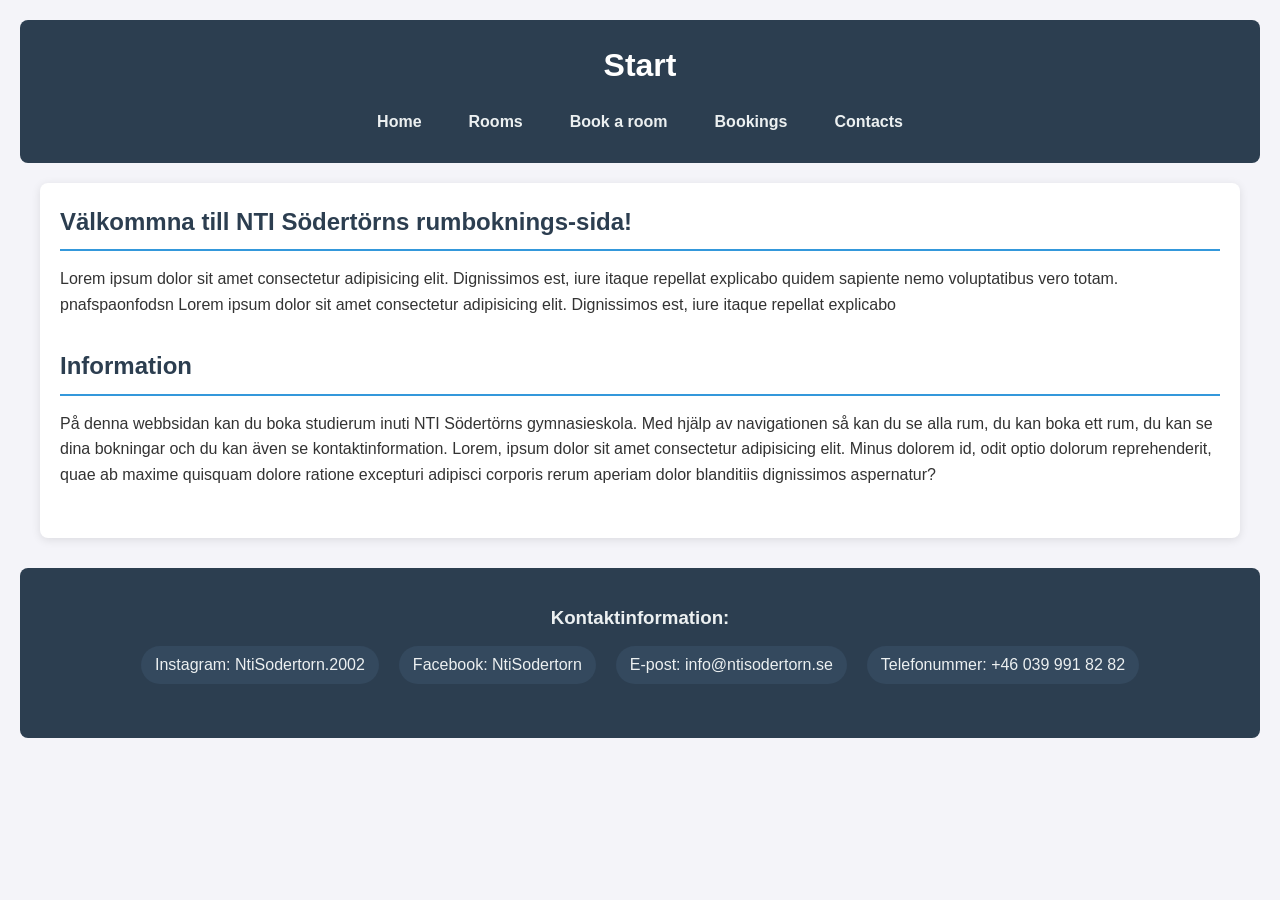
<file: index.html>
<!DOCTYPE html>
<html lang="sv">

<head>
    <meta charset="UTF-8">
    <meta name="viewport" content="width=device-width, initial-scale=1.0">
    <title>Home</title>
    <link rel="stylesheet" href="styles.css">
</head>

<body>
    <header>
        <h1>Start</h1>
        <nav>
            <a href="index.html">Home</a>
            <a href="rooms.html">Rooms</a>
            <a href="book.html">Book a room</a>
            <a href="bookings.html">Bookings</a>
            <a href="contacts.html">Contacts</a>
        </nav>
    </header>
    <main>
        <article class="welcome-article">
            <h2>Välkommna till NTI Södertörns rumboknings-sida!</h2>
            <p> Lorem ipsum dolor sit amet consectetur adipisicing elit. Dignissimos est, iure itaque repellat explicabo
                quidem sapiente nemo voluptatibus vero totam. pnafspaonfodsn Lorem ipsum dolor sit amet consectetur
                adipisicing elit. Dignissimos est, iure itaque repellat explicabo
            </p>
        </article>
        <article class="info-article">
            <h2>Information</h2>
            <p>
                På denna webbsidan kan du boka studierum inuti NTI Södertörns gymnasieskola. Med hjälp av navigationen
                så kan du se alla rum, du kan boka ett rum, du kan se dina bokningar och du kan även se
                kontaktinformation. Lorem, ipsum dolor sit amet consectetur adipisicing elit. Minus dolorem id, odit
                optio dolorum reprehenderit, quae ab maxime quisquam dolore ratione excepturi adipisci corporis rerum
                aperiam dolor blanditiis dignissimos aspernatur?
            </p>
        </article>
    </main>
    <footer>
        <h3>Kontaktinformation:</h3>
        <section class="contact-info">
            <p class="contact-item">Instagram: NtiSodertorn.2002</p>
            <p class="contact-item">Facebook: NtiSodertorn</p>
            <p class="contact-item">E-post: info@ntisodertorn.se</p>
            <p class="contact-item">Telefonummer: +46 039 991 82 82</p>
        </section>
    </footer>
</body>

</html>
</file>
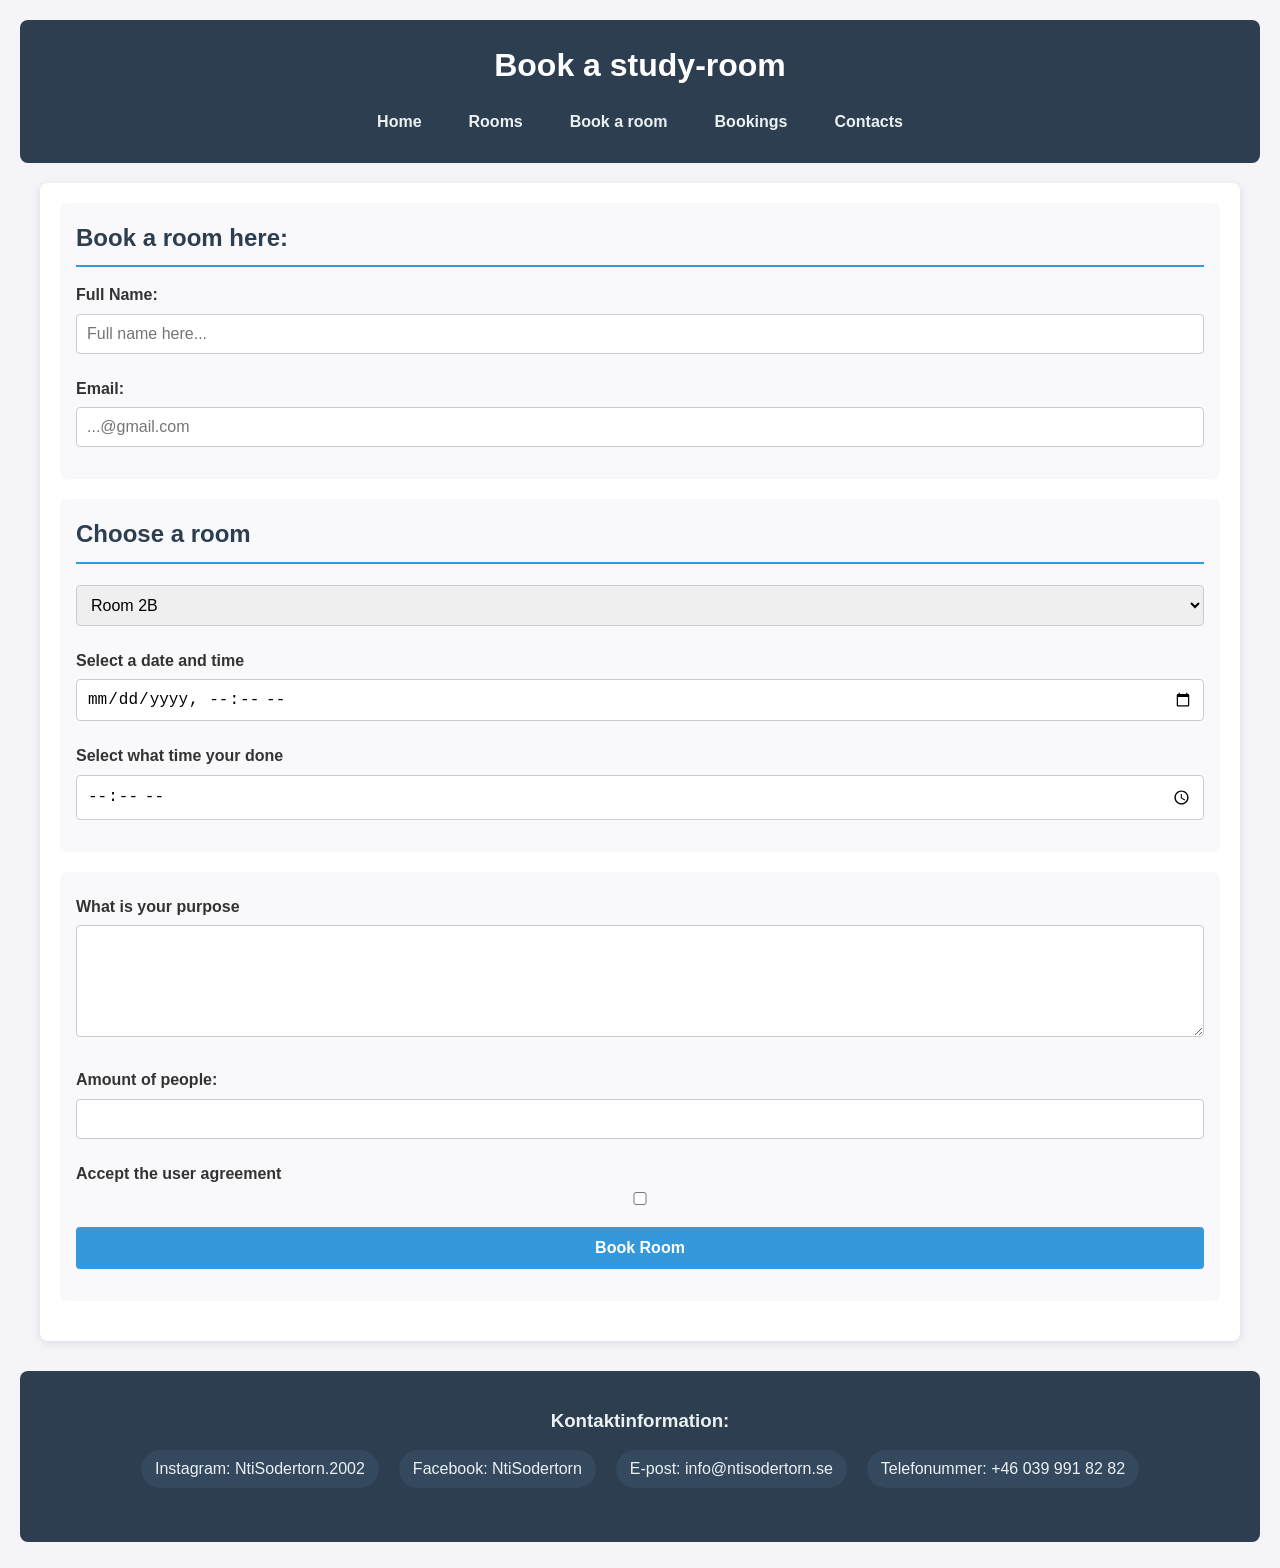
<file: book.html>
<!DOCTYPE html>
<html lang="sv">

<head>
    <meta charset="UTF-8">
    <meta name="viewport" content="width=device-width, initial-scale=1.0">
    <title>Book</title>
    <link rel="stylesheet" href="styles.css">
</head>

<body>
    <header>
        <h1>Book a study-room</h1>
        <nav>
            <a href="index.html">Home</a>
            <a href="rooms.html">Rooms</a>
            <a href="book.html">Book a room</a>
            <a href="bookings.html">Bookings</a>
            <a href="contacts.html">Contacts</a>
        </nav>
    </header>
    <main>
        <article class="book-form-group">
            <h2>Book a room here:</h2>
            <label for="Name">Full Name:</label>
            <input required name="Name" type="text" placeholder="Full name here..." id="Name">
            <label for="Epost">Email:</label>
            <input required name="Epost" type="email" placeholder="...@gmail.com" id="Epost">
        </article>
        <section class="book-form-group">
            <h2>Choose a room</h2>
            <select id="roomSelect">
                <option value="Room2B">Room 2B</option>
                <option value="Room5R">Room 5R</option>
                <option value="Room10F">Room 10F</option>
            </select>

            <label for="date">Select a date and time</label>
            <input name="date" type="datetime-local" id="date">

            <label for="TimeDone">Select what time your done</label>
            <input name="TimeDone" type="time" id="TimeDone">
        </section>
        <section class="book-form-group">
            <label for="Purpose">What is your purpose</label>
            <textarea name="Purpose" rows="5" cols="30" id="Purpose"></textarea>
            <label for="People">Amount of people:</label>
            <input name="People" type="number" min="1" max="5" id="People">
            <br>
            <label for="checkbox">Accept the user agreement</label>
            <input name="checkbox" type="checkbox" id="checkbox">
            <br>
            <input type="submit" value="Book Room">
        </section>
    </main>
    <footer>
        <h3>Kontaktinformation:</h3>
        <section class="contact-info">
            <p class="contact-item">Instagram: NtiSodertorn.2002</p>
            <p class="contact-item">Facebook: NtiSodertorn</p>
            <p class="contact-item">E-post: info@ntisodertorn.se</p>
            <p class="contact-item">Telefonummer: +46 039 991 82 82</p>
        </section>
    </footer>
    
</body>

</html>
</file>
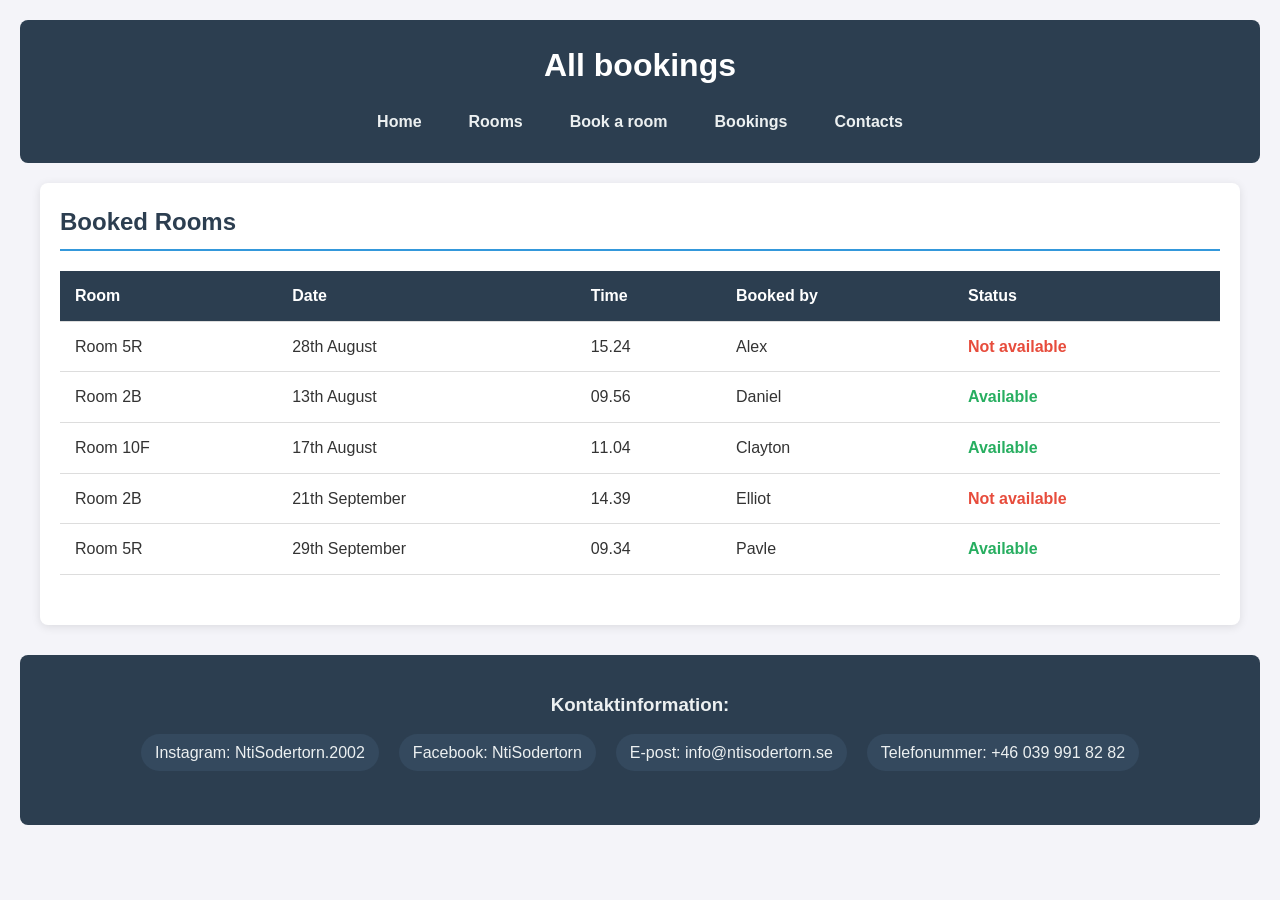
<file: bookings.html>
<!DOCTYPE html>
<html lang="sv">

<head>
    <meta charset="UTF-8">
    <meta name="viewport" content="width=device-width, initial-scale=1.0">
    <title>Bookings</title>
    <link rel="stylesheet" href="styles.css">
</head>

<body>
    <header>
        <h1>All bookings</h1>
        <nav>
            <a href="index.html">Home</a>
            <a href="rooms.html">Rooms</a>
            <a href="book.html">Book a room</a>
            <a href="bookings.html">Bookings</a>
            <a href="contacts.html">Contacts</a>
        </nav>
    </header>
    <main>
        <article>
            <h2>Booked Rooms</h2>
            <table>
                <thead>
                    <tr>
                        <th>Room</th>
                        <th>Date</th>
                        <th>Time</th>
                        <th>Booked by</th>
                        <th>Status</th>
                    </tr>
                </thead>
                <tbody>
                    <tr>
                        <td data-label="Room">Room 5R</td>
                        <td data-label="Date">28th August</td>
                        <td data-label="Time">15.24</td>
                        <td data-label="Booked by">Alex</td>
                        <td data-label="Status" class="booking-status-unavailable">Not available</td>
                    </tr>
                    <tr>
                        <td data-label="Room">Room 2B</td>
                        <td data-label="Date">13th August</td>
                        <td data-label="Time">09.56</td>
                        <td data-label="Booked by">Daniel</td>
                        <td data-label="Status" class="booking-status-available">Available</td>
                    </tr>
                    <tr>
                        <td data-label="Room">Room 10F</td>
                        <td data-label="Date">17th August</td>
                        <td data-label="Time">11.04</td>
                        <td data-label="Booked by">Clayton</td>
                        <td data-label="Status" class="booking-status-available">Available</td>
                    </tr>
                    <tr>
                        <td data-label="Room">Room 2B</td>
                        <td data-label="Date">21th September</td>
                        <td data-label="Time">14.39</td>
                        <td data-label="Booked by">Elliot</td>
                        <td data-label="Status" class="booking-status-unavailable">Not available</td>
                    </tr>
                    <tr>
                        <td data-label="Room">Room 5R</td>
                        <td data-label="Date">29th September</td>
                        <td data-label="Time">09.34</td>
                        <td data-label="Booked by">Pavle</td>
                        <td data-label="Status" class="booking-status-available">Available</td>
                    </tr>
                </tbody>
            </table>
        </article>
    </main>
    <footer>
        <h3>Kontaktinformation:</h3>
        <section class="contact-info">
            <p class="contact-item">Instagram: NtiSodertorn.2002</p>
            <p class="contact-item">Facebook: NtiSodertorn</p>
            <p class="contact-item">E-post: info@ntisodertorn.se</p>
            <p class="contact-item">Telefonummer: +46 039 991 82 82</p>
        </section>
    </footer>
</body>

</html>
</file>
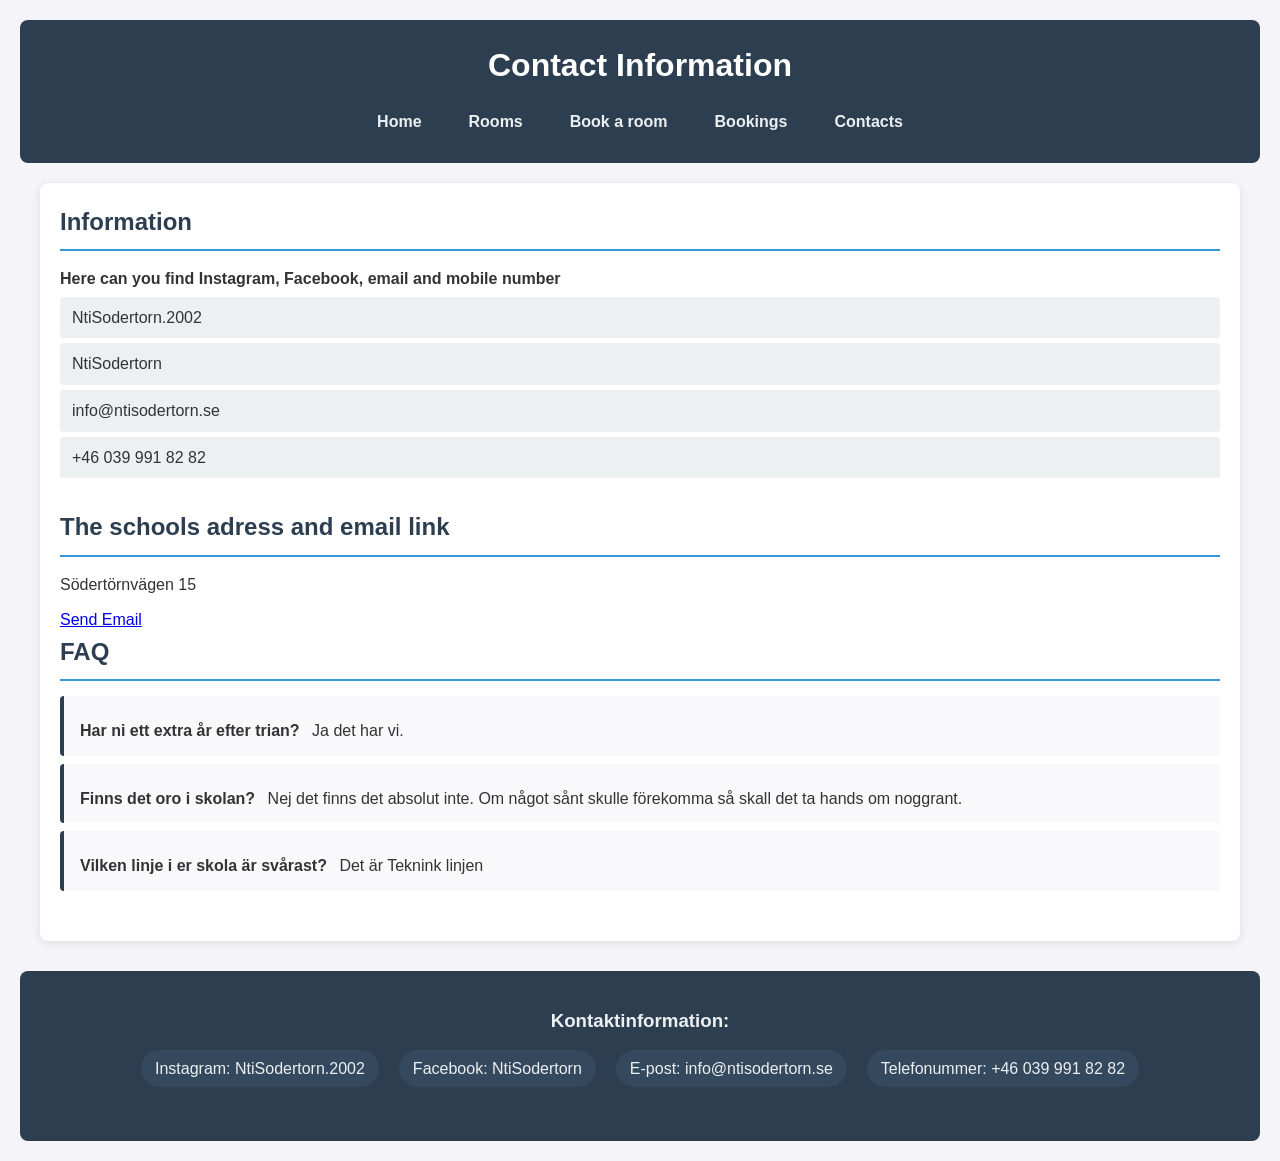
<file: contacts.html>
<!DOCTYPE html>
<html lang="sv">

<head>
    <meta charset="UTF-8">
    <meta name="viewport" content="width=device-width, initial-scale=1.0">
    <title>Contacts</title>
    <link rel="stylesheet" href="styles.css">
</head>

<body>
    <header>
        <h1>Contact Information</h1>
        <nav>
            <a href="index.html">Home</a>
            <a href="rooms.html">Rooms</a>
            <a href="book.html">Book a room</a>
            <a href="bookings.html">Bookings</a>
            <a href="contacts.html">Contacts</a>
        </nav>
    </header>
    <main>
        <article>
            <h2>Information</h2>
            <label>Here can you find Instagram, Facebook, email and mobile number</label>
            <ul class="contact-list">
                <li class="contact-list-item">NtiSodertorn.2002</li>
                <li class="contact-list-item">NtiSodertorn</li>
                <li class="contact-list-item">info@ntisodertorn.se</li>
                <li class="contact-list-item">+46 039 991 82 82</li>
            </ul>
        </article>
        <section>
            <h2>The schools adress and email link</h2>
            <p>Södertörnvägen 15</p>
            <a href="mailto:info@ntisodertorn.se">Send Email</a>

            <h2>FAQ</h2>
            <div class="faq-item">
                <b>Har ni ett extra år efter trian?</b>
                <p>Ja det har vi.</p>
            </div>
            <div class="faq-item">
                <b>Finns det oro i skolan?</b>
                <p>Nej det finns det absolut inte. Om något sånt skulle förekomma så skall det ta hands om
                    noggrant.</p>
            </div>
            <div class="faq-item">
                <b>Vilken linje i er skola är svårast?</b>
                <p>Det är Teknink linjen</p>
            </div>
        </section>
    </main>
    <footer>
        <h3>Kontaktinformation:</h3>
        <section class="contact-info">
            <p class="contact-item">Instagram: NtiSodertorn.2002</p>
            <p class="contact-item">Facebook: NtiSodertorn</p>
            <p class="contact-item">E-post: info@ntisodertorn.se</p>
            <p class="contact-item">Telefonummer: +46 039 991 82 82</p>
        </section>
    </footer>
</body>

</html>
</file>
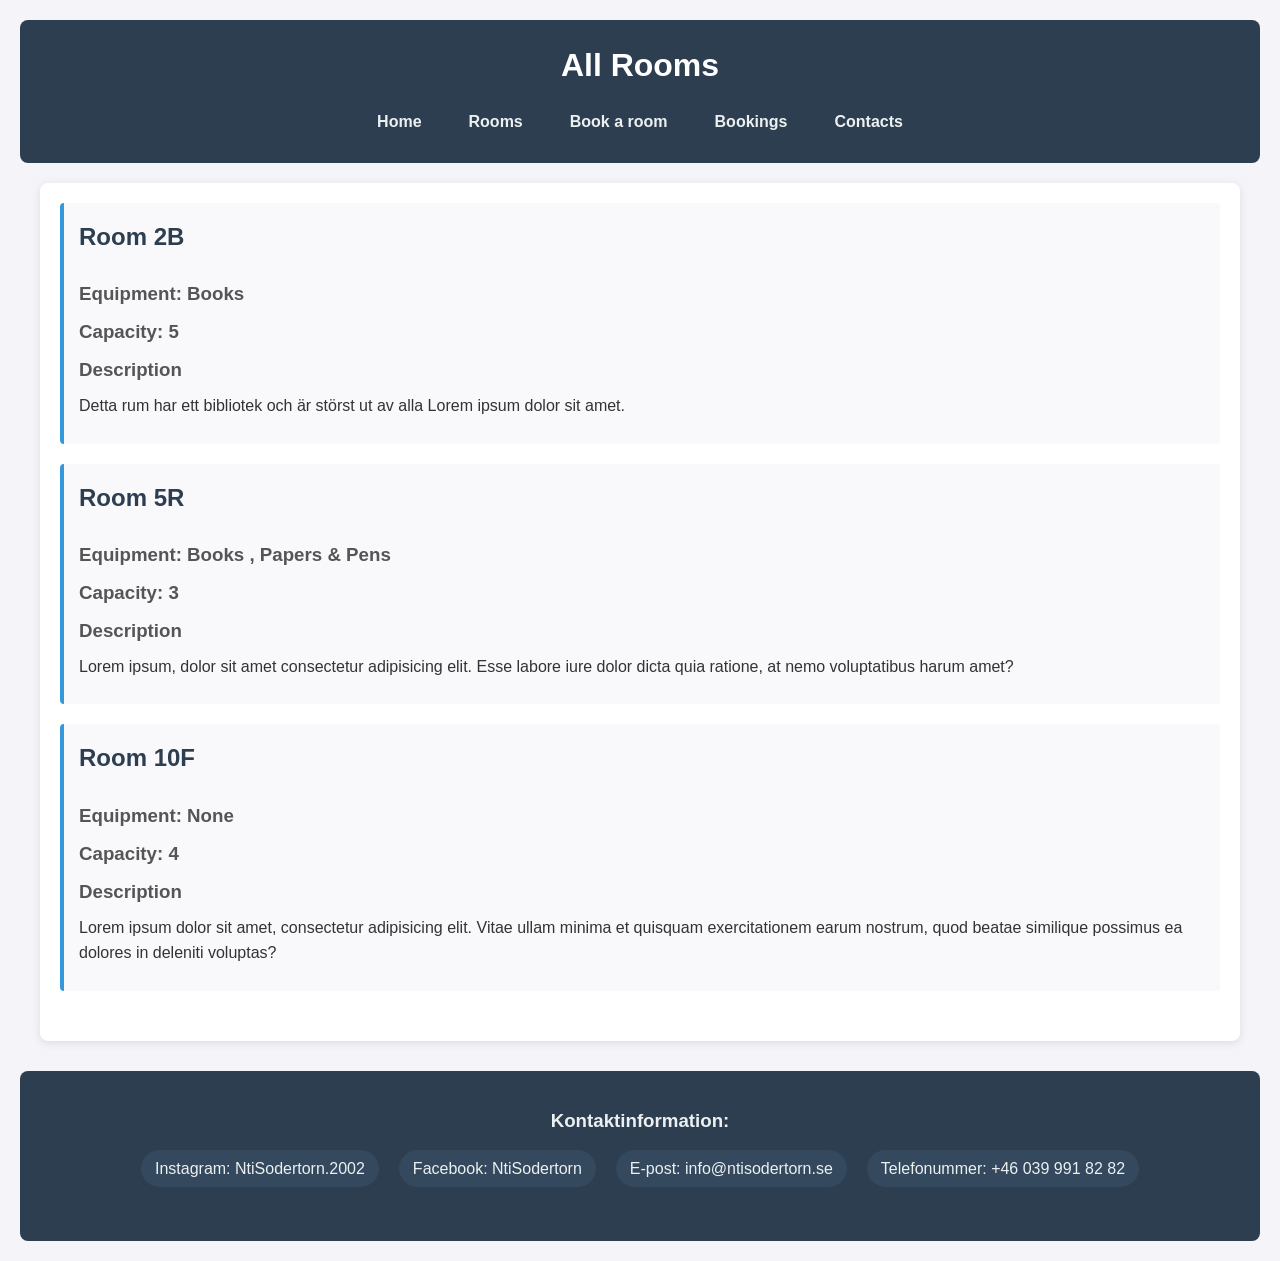
<file: rooms.html>
<!DOCTYPE html>
<html lang="sv">

<head>
    <meta charset="UTF-8">
    <meta name="viewport" content="width=device-width, initial-scale=1.0">
    <title>Rooms</title>
    <link rel="stylesheet" href="styles.css">
</head>

<body>
    <header>
        <h1>All Rooms</h1>
        <nav>
            <a href="index.html">Home</a>
            <a href="rooms.html">Rooms</a>
            <a href="book.html">Book a room</a>
            <a href="bookings.html">Bookings</a>
            <a href="contacts.html">Contacts</a>
        </nav>
    </header>
    <main>
        <section class="rooms-container">
            <article class="room-card">
                <h2>Room 2B</h2>
                <h3>Equipment: Books</h3>
                <h3>Capacity: 5</h3>
                <h3>Description</h3>
                <p>Detta rum har ett bibliotek och är störst ut av alla Lorem ipsum dolor sit amet. </p>
            </article>
            <article class="room-card">
                <h2>Room 5R</h2>
                <h3>Equipment: Books , Papers & Pens</h3>
                <h3>Capacity: 3</h3>
                <h3>Description</h3>
                <p>Lorem ipsum, dolor sit amet consectetur adipisicing elit. Esse labore iure dolor dicta quia ratione,
                    at nemo voluptatibus harum amet?</p>
            </article>
            <article class="room-card">
                <h2>Room 10F</h2>
                <h3>Equipment: None</h3>
                <h3>Capacity: 4</h3>
                <h3>Description</h3>
                <p>Lorem ipsum dolor sit amet, consectetur adipisicing elit. Vitae ullam minima et quisquam
                    exercitationem earum nostrum, quod beatae similique possimus ea dolores in deleniti voluptas?</p>
            </article>
        </section>
    </main>
    <footer>
        <h3>Kontaktinformation:</h3>
        <section class="contact-info">
            <p class="contact-item">Instagram: NtiSodertorn.2002</p>
            <p class="contact-item">Facebook: NtiSodertorn</p>
            <p class="contact-item">E-post: info@ntisodertorn.se</p>
            <p class="contact-item">Telefonummer: +46 039 991 82 82</p>
        </section>
    </footer>
</body>

</html>
</file>
<file: styles.css>
* {
    margin: 0;
    padding: 0;
    box-sizing: border-box;
}

body {
    font-family: Arial, Helvetica, sans-serif;
    background-color: #f4f4f9;
    color: #333;
    line-height: 1.6;
    padding: 20px;
}

header {
    background-color: #2c3e50;
    color: #fff;
    padding: 20px 0;
    text-align: center;
    border-radius: 8px;
    margin-bottom: 20px;
}

header h1 {
    margin-bottom: 10px;
    font-size: 2rem;
}

nav {
    display: flex;
    justify-content: center;
    flex-wrap: wrap;
    gap: 15px;
}

nav a {
    color: #ecf0f1;
    text-decoration: none;
    font-weight: bold;
    padding: 8px 16px;
    border-radius: 4px;
    transition: background-color 0.3s;
}

nav a:hover {
    background-color: #34495e;
}

main {
    max-width: 1200px;
    margin: 0 auto;
    background: #fff;
    padding: 20px;
    border-radius: 8px;
    box-shadow: 0 2px 10px rgba(0, 0, 0, 0.1);
}

article,
section {
    margin-bottom: 30px;
}

h2 {
    color: #2c3e50;
    border-bottom: 2px solid #3498db;
    padding-bottom: 8px;
    margin-bottom: 15px;
}

h3 {
    color: #34495e;
    margin-top: 15px;
    margin-bottom: 8px;
}

p {
    margin-bottom: 10px;
}

ul {
    list-style: none;
    padding: 0;
}

ul li {
    background: #ecf0f1;
    margin: 5px 0;
    padding: 8px 12px;
    border-radius: 4px;
}

label,
b {
    font-weight: bold;
    display: block;
    margin-top: 10px;
}

input,
select,
textarea {
    width: 100%;
    padding: 10px;
    margin: 6px 0 16px 0;
    border: 1px solid #ccc;
    border-radius: 4px;
    font-size: 1rem;
}

input[type="checkbox"] {
    width: auto;
    margin-right: 8px;
}

input[type="submit"] {
    background-color: #3498db;
    color: #fff;
    border: none;
    cursor: pointer;
    font-weight: bold;
    transition: background-color 0.3s;
    padding: 12px 24px;
    width: auto;
}

input[type="submit"]:hover {
    background-color: #2980b9;
}

table {
    width: 100%;
    border-collapse: collapse;
    margin: 20px 0;
}

table thead {
    background-color: #2c3e50;
    color: #fff;
}

table th,
table td {
    padding: 12px 15px;
    text-align: left;
    border-bottom: 1px solid #ddd;
}

table tbody tr:hover {
    background-color: #f1f1f1;
}

footer {
    margin-top: 30px;
    background-color: #2c3e50;
    color: #ecf0f1;
    padding: 20px;
    border-radius: 8px;
    text-align: center;
}

footer h3 {
    color: #ecf0f1;
    margin-bottom: 10px;
}

footer p {
    margin: 4px 0;
}

.contact-info {
    display: flex;
    flex-wrap: wrap;
    justify-content: center;
    gap: 20px;
    margin-top: 10px;
}

.contact-item {
    background: #34495e;
    padding: 6px 14px;
    border-radius: 20px;
}

.room-card {
    background: #f9f9fc;
    border-left: 4px solid #3498db;
    padding: 15px;
    margin-bottom: 20px;
    border-radius: 4px;
}

.room-card h2 {
    border-bottom: none;
    color: #2c3e50;
}

.room-card h3 {
    margin-top: 4px;
    color: #555;
}

.room-card p {
    margin-top: 6px;
}

.faq-item {
    background: #f9f9fc;
    padding: 12px 16px;
    margin: 8px 0;
    border-radius: 4px;
    border-left: 4px solid #2c3e50;
}

.faq-item b {
    display: inline-block;
    margin-right: 8px;
}

.faq-item p {
    display: inline;
}

.book-form-group {
    background: #f9f9fc;
    padding: 16px;
    border-radius: 6px;
    margin-bottom: 20px;
}

.book-form-group label {
    margin-top: 6px;
}

.book-form-group input,
.book-form-group select,
.book-form-group textarea {
    width: 100%;
}

.booking-status-available {
    color: #27ae60;
    font-weight: bold;
}

.booking-status-unavailable {
    color: #e74c3c;
    font-weight: bold;
}

@media (max-width: 768px) {
    nav {
        flex-direction: column;
        align-items: center;
    }

    table,
    thead,
    tbody,
    th,
    td,
    tr {
        display: block;
    }

    table thead {
        display: none;
    }

    table tbody tr {
        margin-bottom: 15px;
        border: 1px solid #ddd;
        padding: 10px;
        border-radius: 6px;
    }

    table td {
        border: none;
        padding: 6px 10px;
        position: relative;
        padding-left: 50%;
    }

    table td::before {
        content: attr(data-label);
        position: absolute;
        left: 10px;
        width: 40%;
        font-weight: bold;
    }
}
</file>
